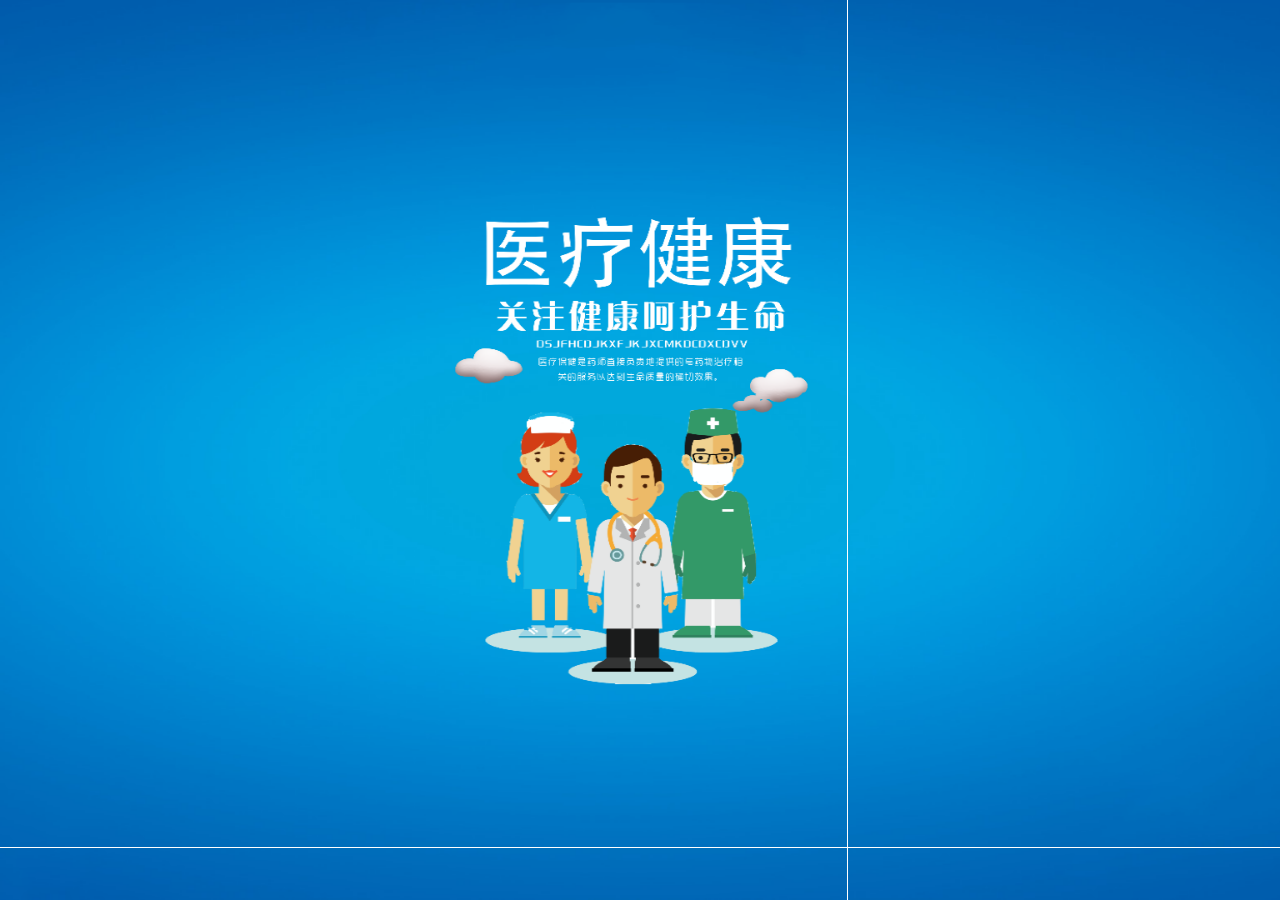
<file: app/src/main/assets/advertising_land/index.html>
<!DOCTYPE html>
<html>
	<head>
		<meta charset="UTF-8">
		<title></title>
	</head>
	<body>
	</body>
</html>
<!DOCTYPE html>

<html lang="en" class="no-js">

	<head>

		<meta charset="UTF-8">
 <meta name="viewport" content="width=device-width, user-scalable=no, initial-scale=1.0, maximum-scale=1.0, minimum-scale=1.0">

		<title></title>
		 <link rel="stylesheet" href="css/admin.css" />
		<link rel="stylesheet" type="text/css" href="css/component.css" />

		<script src="js/modernizr.custom.js"></script>

	</head>

	<body>

			<div class="main">


				<!--<div class="fix">
					<video controls id="myvideo" autoplay="autoplay" src="vedio/1.mp4" style="width:81%; object-fit: fill" ></video>

				</div>-->
				<ul id="cbp-bislideshow" class="cbp-bislideshow">

					<li><img src="img/bg_1.png" alt="image01"/></li>

				<!--	<li><img src="img/bg_2.jpg" alt="image02"/></li>

					<li><img src="img/bg_3.jpg" alt="image03"/></li>-->

				</ul>
				
			</div>

		<script src="js/jquery.min.js"></script>

		<script src="js/jquery.imagesloaded.min.js"></script>

		<script src="js/cbpBGSlideshow.min.js"></script>

		<script>

			$(function() {

				cbpBGSlideshow.init();

			});

		</script>

		<script type="text/javascript">
			var vlist=['vedio/1.mp4','vedio/2.mp4','vedio/3.mp4','vedio/4.mp4','vedio/5.mp4','vedio/6.mp4','vedio/7.mp4','vedio/8.mp4','vedio/9.mp4','vedio/10.mp4','vedio/11.mp4','vedio/12.mp4'];
			var vlen=vlist.length;
			var curr=0;
			var vid=document.getElementById("myvideo");
			vid.onended=function(){
				vid.src=vlist[curr+1];
				curr++;
				if(curr>=vlen){curr=0; vid.src=vlist[0]}
				vid.play();
			}
		</script>

<div style="text-align:center;clear:both">

</div>

</body>

</html>
</file>
<file: app/src/main/assets/advertising_land/css/admin.css>
input{font-family:'microsoft yahei';  font-size:14px; color:#878787; margin:0px; padding:0px; outline:0;}
a{ color:#666; text-decoration:none;}
a:visited{  text-decoration:none;}
ul,li{ margin:0px; padding:0px; list-style:none;}
dt,dl,dd,p{ margin:0px; padding:0px;}
i,em{font-style:normal;}
.clear{ clear: both;}
.main{ width: 94vw; /*height: 100vh;*/ margin: 0 auto;}

.main .title{ width: 94vw; margin: 0 auto;position: relative; color: #fff; border-bottom: #463fa8 solid 1px; height: 10vh;}
.main .title .i{display: inline-block; line-height: 10vh; font-size: 2vw; letter-spacing: 8px; float: left;}

.main .title .T_r{display: inline-block; position: absolute; right: 0; top: 0;}
.main .title .time{float: left; margin-top:1.8vh ; height: 6vh;  text-align: center; padding-right: 4vw; border-right: #463fa8 solid 1px;}
.main .title .time .sj{ font-size: 1.2vw;}
.main .title .time .dqsj{ font-size: 1vw; padding-top: 0.5vw;}

.main .title .install{display: inline-block; height: 6vh;margin-top:1.5vh ;  text-align: center; padding:0 4vw; position: relative; text-align: center;}
.main .title .install .SetUp{width:2vw; display: block;}
.main .title .install .wz{ font-size: 1vw; color: #fff; margin-top: 0.5vh; margin-left: -0.3vw;}
.main .title .install .setList{ position: absolute; top: 9vh; right: 1vw; width: 8vw; height: 10vh; background: #fff; border-radius: 4px; z-index: 999; text-align: center;}

.main .title .install .setList .set_m{ display: block; position: relative;}

.main .title .install .setList .set_m a{ display: block; height:4.9vh ; line-height: 4.9vh; width: 7vw; margin: 0 auto; color: #2b2b2b; font-size: 0.8vw; text-align: center;}
.main .title .install .setList .set_m .on{ border-bottom: #e6e5e5 solid 1px;}
.main .title .install .setList .set_m .jt{ position: absolute; top: -1vh; left: 37%; width: 2vw;}

.main .centent{ width: 94vw; margin:0 auto; height: 89vh; }
</file>
<file: app/src/main/assets/advertising_land/css/component.css>
@font-face {
	font-family: 'entypo';
	src:url('../fonts/controls/entypo.eot');
	src:url('../fonts/controls/entypo.eot?#iefix') format('embedded-opentype'),
		url('../fonts/controls/entypo.woff') format('woff'),
		url('../fonts/controls/entypo.ttf') format('truetype'),
		url('../fonts/controls/entypo.svg#entypo') format('svg');
	font-weight: normal;
	font-style: normal;
}

.cbp-bislideshow {
	list-style: none;
	width: 100%;
	height: 100%;
	padding: 0;
	position: fixed;
	top: 0;
	left: 0;
	z-index: -1;
}

.cbp-bislideshow li {
	position: absolute;
	width: 100%;
	height: 100%;
	top: 0;
	left: 0;
	opacity: 0;
	-webkit-transition: opacity 1s;
	-moz-transition: opacity 1s;
	transition: opacity 1s;
}

.backgroundsize .cbp-bislideshow li {
	-webkit-background-size: 100%;
	-moz-background-size: 100%;
	  background-attachment:fixed;
	
}

/* ...and hide the images */
.backgroundsize .cbp-bislideshow li img {
	display: none;
}

.cbp-bislideshow li img {
	display: block;
	width: 100vw;
	height: 100vh;
}

body{ margin:0px; padding:0px;}
.main{ width: 100vw; margin: 0 auto; }


.fix{ width: 100vw; margin: 6vh auto 0 auto; height: 30vh; position: relative;}
video{display: block; width: 80vw;  height: 27vh; margin: 0 auto; background: #000000;}
</file>
